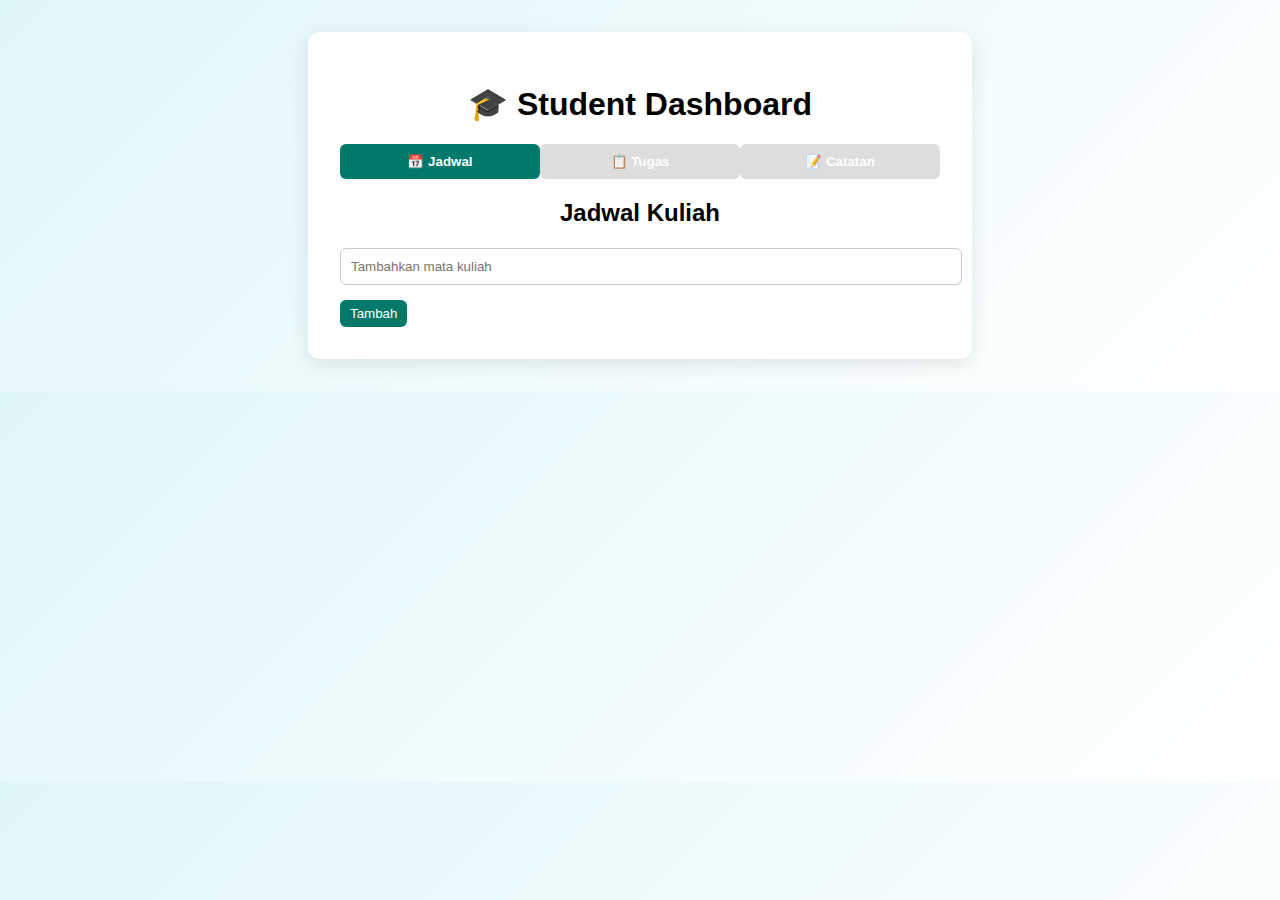
<file: Joy Daniella V.S_122140039_pertemuan2/index.html>
<!DOCTYPE html>
<html lang="en">
<head>
  <meta charset="UTF-8" />
  <meta name="viewport" content="width=device-width, initial-scale=1.0"/>
  <title>Personal Student Dashboard</title>
  <link rel="stylesheet" href="style.css" />
</head>
<body>
  <div class="container">
    <h1>🎓 Student Dashboard</h1>
    <div class="clock" id="clock"></div>
    
    <nav class="tab-menu">
      <button class="tab active" data-tab="schedule">📅 Jadwal</button>
      <button class="tab" data-tab="tasks">📋 Tugas</button>
      <button class="tab" data-tab="notes">📝 Catatan</button>
    </nav>

    <div class="tab-content" id="schedule">
      <h2>Jadwal Kuliah</h2>
      <ul id="scheduleList"></ul>
      <input type="text" id="scheduleInput" placeholder="Tambahkan mata kuliah" />
      <button onclick="addSchedule()">Tambah</button>
    </div>

    <div class="tab-content hidden" id="tasks">
      <h2>Daftar Tugas</h2>
      <ul id="taskList"></ul>
      <input type="text" id="taskInput" placeholder="Tambah tugas baru" />
      <button onclick="addTask()">Tambah</button>
    </div>

    <div class="tab-content hidden" id="notes">
      <h2>Catatan Pribadi</h2>
      <textarea id="noteInput" placeholder="Tulis catatan di sini..."></textarea>
      <button onclick="saveNote()">Simpan Catatan</button>
      <p><strong>Catatan Terakhir:</strong></p>
      <div id="savedNote"></div>
    </div>
  </div>

  <script src="script.js"></script>
</body>
</html>
</file>
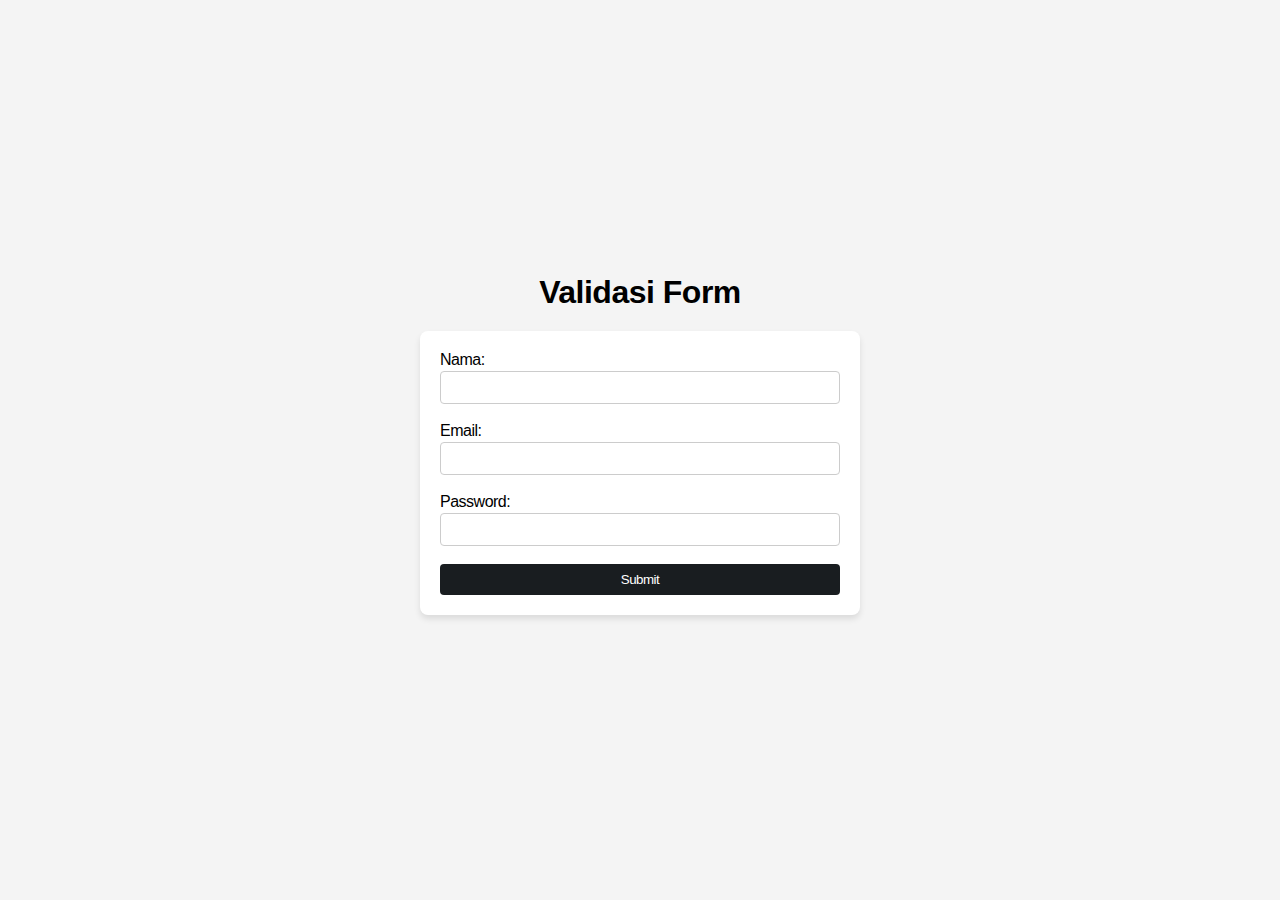
<file: Joy Daniella V.S_122140039_pertemuan1/Joy Daniella V.S 122140039 prak pemweb/form.html>
<!DOCTYPE html>
<html lang="en">
  <head>
    <meta charset="UTF-8" />
    <meta name="viewport" content="width=device-width, initial-scale=1.0" />
    <title>Validasi Form - Joy Daniella V.S 122140039</title>
    <style>
      * {
        letter-spacing: -0.5px;
      }
      body {
        display: flex;
        flex-direction: column;
        align-items: center;
        justify-content: center;
        font-family: Arial, Helvetica, sans-serif;
        height: 100vh;
        margin: 0;
        font-family: Arial, sans-serif;
        background-color: #f4f4f4;
      }
      h1 {
        margin-bottom: 20px;
      }
      form {
        text-align: left;
        background-color: #ffffff;
        padding: 20px;
        border-radius: 8px;
        box-shadow: 0 4px 6px rgba(0, 0, 0, 0.1);
      }
      label {
        display: block;
        margin-bottom: 2px;
      }
      input[type="text"],
      input[type="email"],
      input[type="password"] {
        width: 100%;
        min-width: 400px;
        padding: 8px;
        border: 1px solid #ccc;
        border-radius: 4px;
        box-sizing: border-box;
      }
      button {
        width: 100%;
        padding: 8px 16px;
        border: none;
        border-radius: 4px;
        background-color: #191d20;
        color: white;
        cursor: pointer;
      }
      button:hover {
        background-color: #212224;
      }
      #errorMessage {
        margin-top: 16px;
        color: red;
        text-align: center;
      }
      ::-webkit-scrollbar {
        width: 0;
      }
    </style>
  </head>
  <body>
    <h1>Validasi Form</h1>
    <form id="myForm" onsubmit="return validateForm()">
      <label for="name">Nama:</label>
      <input type="text" id="name" name="name" /><br /><br />

      <label for="email">Email:</label>
      <input type="email" id="email" name="email" /><br /><br />

      <label for="password">Password:</label>
      <input type="password" id="password" name="password" /><br /><br />

      <button type="submit">Submit</button>
    </form>

    <p id="errorMessage" style="color: red"></p>

    <script>
      function validateForm() {
        const name = document.getElementById("name").value.trim();
        const email = document.getElementById("email").value.trim();
        const password = document.getElementById("password").value.trim();
        const errorMessage = document.getElementById("errorMessage");
        errorMessage.textContent = "";

        let isValid = true;

        if (name.length <= 3) {
          errorMessage.textContent += "Nama harus lebih dari 3 karakter.\n";
          isValid = false;
        }

        const emailPattern = /^[^\s@]+@[^\s@]+\.[^\s@]+$/;
        if (!emailPattern.test(email)) {
          errorMessage.textContent += "Email tidak valid.\n";
          isValid = false;
        }

        if (password.length < 8) {
          errorMessage.textContent += "Password harus minimal 8 karakter.\n";
          isValid = false;
        }

        return isValid;
      }
    </script>
  </body>
</html>
</file>
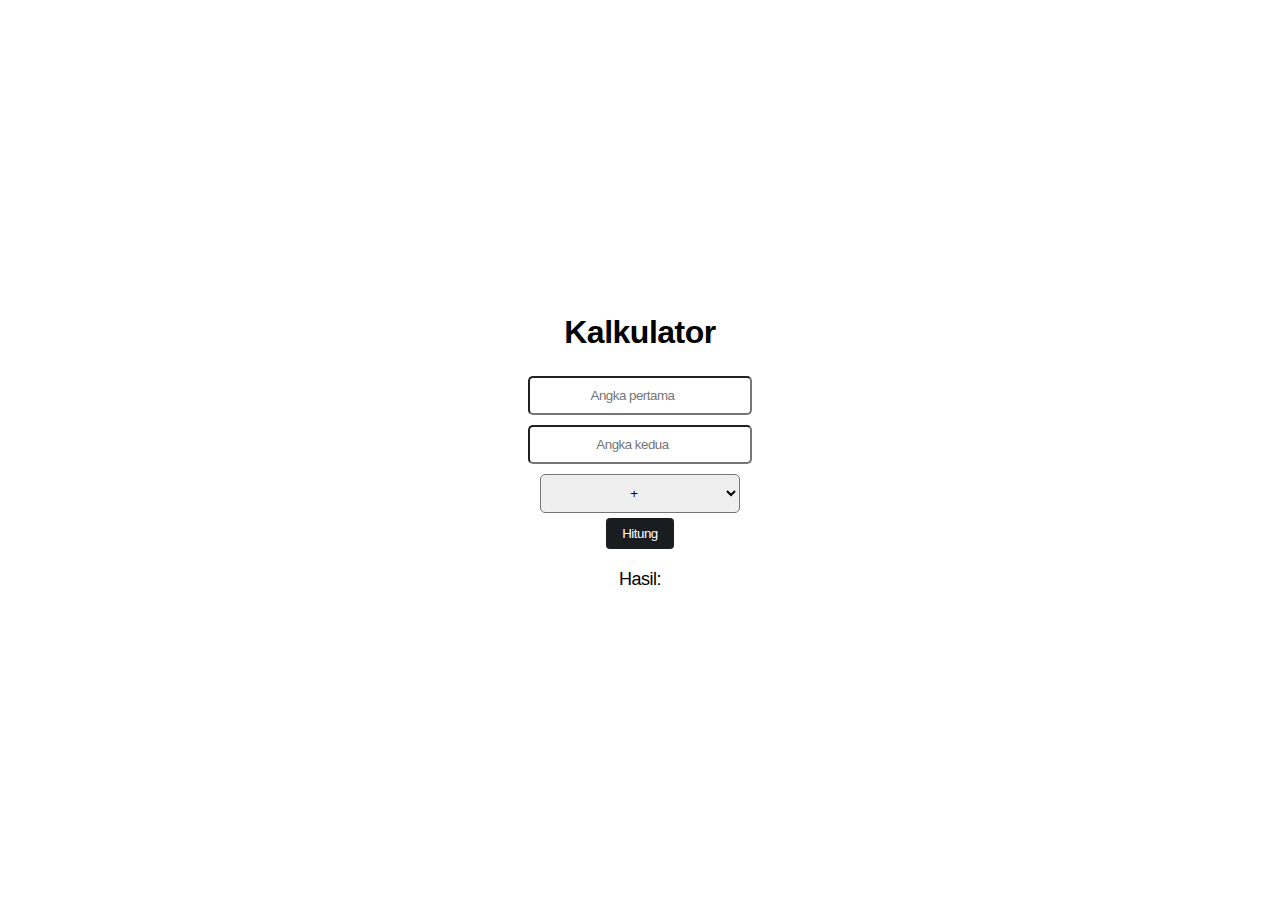
<file: Joy Daniella V.S_122140039_pertemuan1/Joy Daniella V.S 122140039 prak pemweb/kalkulator.html>
<!DOCTYPE html>
<html lang="en">
  <head>
    <meta charset="UTF-8" />
    <meta name="viewport" content="width=device-width, initial-scale=1.0" />
    <title>Kalkulator - Joy Daniella V.S 122140039</title>
    <style>
      * {
        letter-spacing: -0.5px;
      }
      body {
        display: flex;
        flex-direction: column;
        align-items: center;
        font-family: Arial, Helvetica, sans-serif;
        justify-content: center;
        height: 100vh;
        margin: 0;
        font-family: Arial, sans-serif;
      }
      h1 {
        margin-bottom: 20px;
      }
      input[type="number"] {
        padding: 10px;
        margin: 5px;
        border-radius: 5px;
        width: 200px;
        text-align: center;
      }
      select {
        padding: 10px;
        margin: 5px;
        border-radius: 5px;
        width: 200px;
        text-align: center;
      }
      button {
        padding: 8px 16px;
        border: none;
        border-radius: 4px;
        background-color: #191d20;
        color: white;
        cursor: pointer;
      }
      button:hover {
        background-color: #212224;
      }
      p {
        font-size: 18px;
        margin-top: 20px;
      }
      span {
        font-weight: bold;
      }
      ::-webkit-scrollbar {
        width: 0;
      }
    </style>
  </head>
  <body>
    <h1>Kalkulator</h1>
    <input type="number" id="num1" placeholder="Angka pertama" />
    <input type="number" id="num2" placeholder="Angka kedua" />
    <select id="operation">
      <option value="add">+</option>
      <option value="subtract">-</option>
      <option value="multiply">*</option>
      <option value="divide">/</option>
      <option value="power">^</option>
      <option value="modulus">%</option>
      <option value="sqrt">√</option>
    </select>
    <button onclick="calculate()">Hitung</button>
    <p>Hasil: <span id="result"></span></p>

    <script>
      function calculate() {
        const num1 = parseFloat(document.getElementById("num1").value);
        const num2 = parseFloat(document.getElementById("num2").value);
        const operation = document.getElementById("operation").value;
        let result;

        switch (operation) {
          case "add":
            result = num1 + num2;
            break;
          case "subtract":
            result = num1 - num2;
            break;
          case "multiply":
            result = num1 * num2;
            break;
          case "divide":
            result = num2 !== 0 ? num1 / num2 : "Tidak terdefinisi";
            break;
          case "power":
            result = Math.pow(num1, num2);
            break;
          case "modulus":
            result = num1 % num2;
            break;
          case "sqrt":
            result = Math.sqrt(num1);
            break;
          default:
            result = "Operasi tidak valid";
        }

        document.getElementById("result").textContent = result;
      }
    </script>
  </body>
</html>
</file>
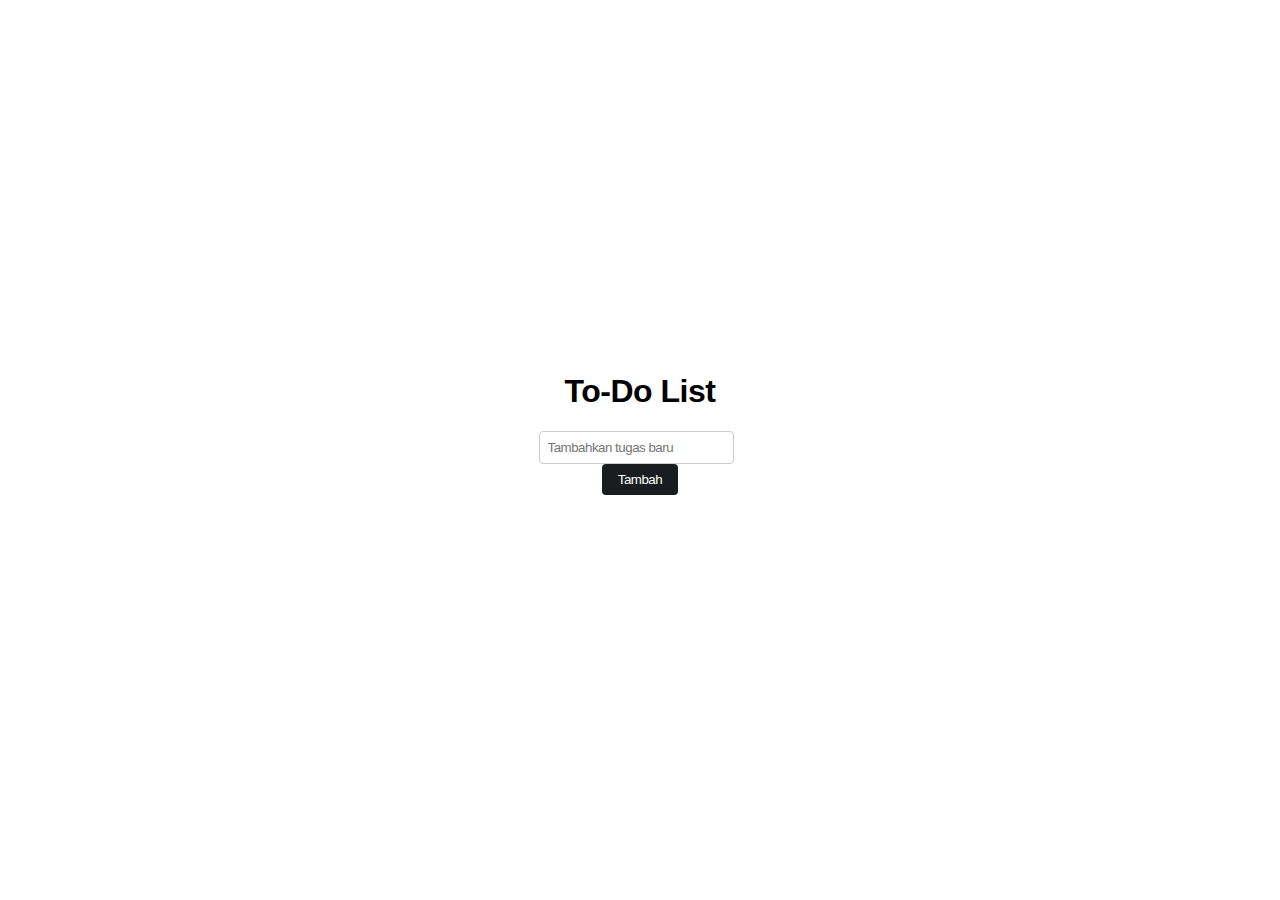
<file: Joy Daniella V.S_122140039_pertemuan1/Joy Daniella V.S 122140039 prak pemweb/todolist.html>
<!DOCTYPE html>
<html lang="en">
  <head>
    <meta charset="UTF-8" />
    <meta name="viewport" content="width=device-width, initial-scale=1.0" />
    <title>To-Do List - Joy Daniella V.S 122140039</title>
    <style>
      * {
        letter-spacing: -0.5px;
      }
      body {
        display: flex;
        flex-direction: column;
        align-items: center;
        font-family: Arial, Helvetica, sans-serif;
        margin: 0;
        padding: 0;
        justify-content: center;
        height: 100svh;
      }
      h1 {
        margin-top: 0;
      }
      input[type="text"] {
        padding: 8px;
        margin-right: 8px;
        border: 1px solid #ccc;
        border-radius: 4px;
      }
      button {
        padding: 8px 16px;
        border: none;
        border-radius: 4px;
        background-color: #191d20;
        color: white;
        cursor: pointer;
      }
      button:hover {
        background-color: #212224;
      }
      ul {
        list-style-type: none;
        padding: 0;
        width: 100%;
        max-width: 400px;
      }
      li {
        display: flex;
        align-items: center;
        justify-content: space-between;
        margin-bottom: 8px;
        padding: 8px;
        border: 1px solid #ccc;
        border-radius: 4px;
        background-color: #f9f9f9;
      }
      input[type="checkbox"] {
        appearance: none;
        width: 16px;
        height: 16px;
        border: 2px solid black;
        border-radius: 4px;
        outline: none;
        cursor: pointer;
        position: relative;
        background-color: white;
      }
      input[type="checkbox"]:checked {
        background-color: black;
      }
      input[type="checkbox"]:checked::after {
        content: "✔";
        font-size: 12px;
        color: white;
        position: absolute;
        top: 50%;
        left: 50%;
        transform: translate(-50%, -50%);
      }
      .task-text {
        flex-grow: 1;
        margin-left: 16px;
      }
      .completed {
        text-decoration: line-through;
        color: gray;
      }
      .delete-button {
        margin-left: 16px;
        background-color: #e74c3c;
        border: none;
        color: white;
        padding: 4px 8px;
        border-radius: 4px;
        cursor: pointer;
      }
      .delete-button:hover {
        background-color: #c0392b;
      }
      ::-webkit-scrollbar {
        width: 0;
      }
    </style>
  </head>
  <body>
    <h1>To-Do List</h1>
    <input type="text" id="taskInput" placeholder="Tambahkan tugas baru" />
    <button onclick="addTask()">Tambah</button>
    <ul id="taskList"></ul>

    <script>
      // Load tasks from localStorage on page load
      document.addEventListener("DOMContentLoaded", () => {
        const savedTasks = JSON.parse(localStorage.getItem("tasks")) || [];
        savedTasks.forEach((task) => addTaskToDOM(task.text, task.completed));
      });

      function addTask() {
        const input = document.getElementById("taskInput");
        const taskText = input.value.trim();

        if (taskText === "") {
          alert("Tugas tidak boleh kosong!");
          return;
        }

        addTaskToDOM(taskText, false);
        saveTasksToLocalStorage();
        input.value = "";
      }

      function addTaskToDOM(text, completed) {
        const taskList = document.getElementById("taskList");

        // Create a new list item
        const li = document.createElement("li");

        // Create a checkbox
        const checkbox = document.createElement("input");
        checkbox.type = "checkbox";
        checkbox.checked = completed; // Set the checkbox state based on `completed`
        checkbox.addEventListener("change", () => {
          li.classList.toggle("completed", checkbox.checked); // Toggle the 'completed' class
          saveTasksToLocalStorage();
        });

        // Add the task text
        const taskSpan = document.createElement("span");
        taskSpan.textContent = text;
        taskSpan.classList.add("task-text"); // Add class for styling
        if (completed) {
          li.classList.add("completed"); // Apply the 'completed' class if needed
        }

        // Add delete button
        const deleteButton = document.createElement("button");
        deleteButton.textContent = "Hapus";
        deleteButton.classList.add("delete-button"); // Add class for styling
        deleteButton.onclick = () => {
          taskList.removeChild(li);
          saveTasksToLocalStorage();
        };

        // Append elements to the list item
        li.appendChild(checkbox);
        li.appendChild(taskSpan);
        li.appendChild(deleteButton);

        // Append the list item to the task list
        taskList.appendChild(li);
      }

      function saveTasksToLocalStorage() {
        const tasks = [];
        document.querySelectorAll("#taskList li").forEach((li) => {
          const checkbox = li.querySelector("input[type='checkbox']");
          const taskSpan = li.querySelector(".task-text");
          tasks.push({
            text: taskSpan.textContent,
            completed: checkbox.checked,
          });
        });
        localStorage.setItem("tasks", JSON.stringify(tasks));
      }
    </script>
  </body>
</html>
</file>
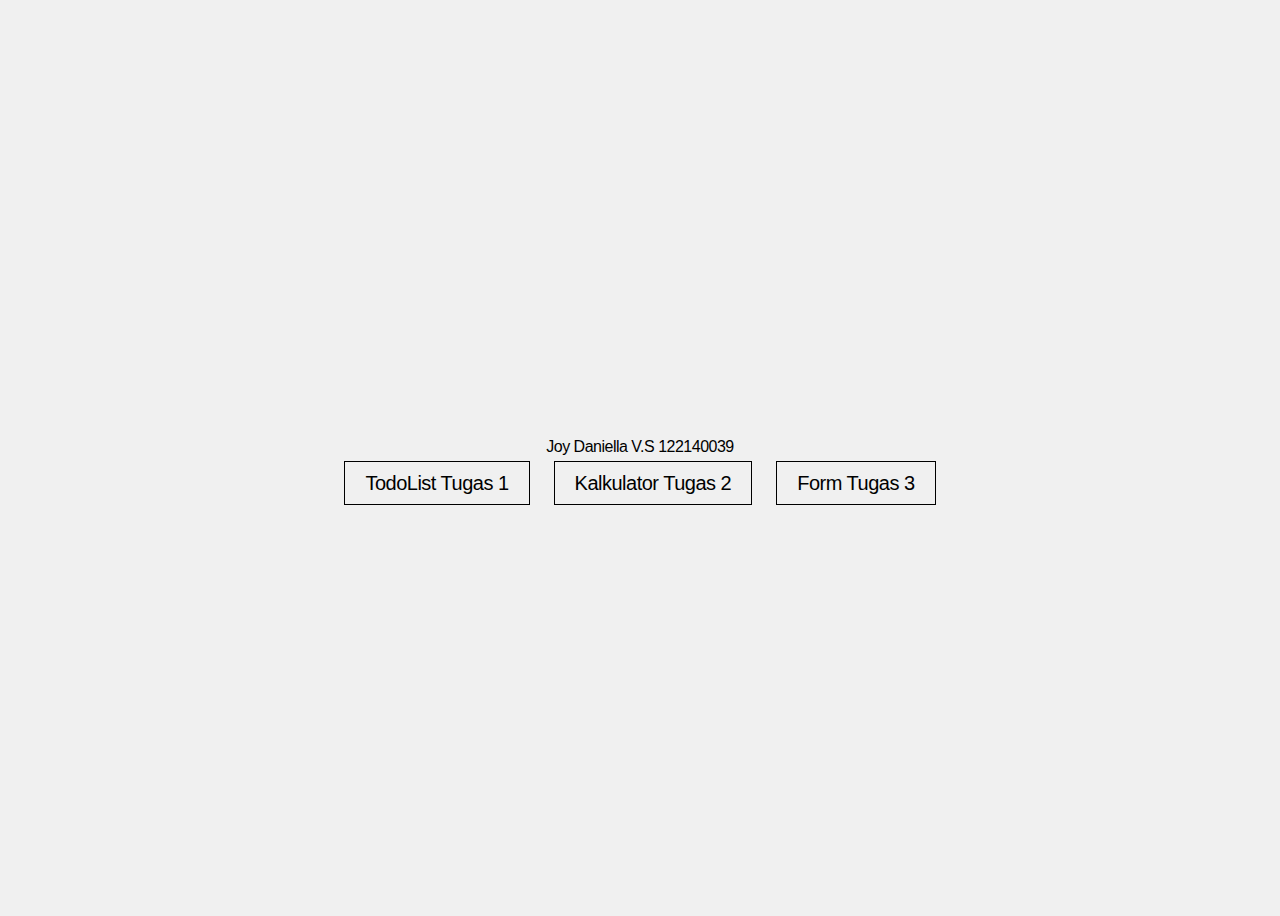
<file: Joy Daniella V.S_122140039_pertemuan1/Joy Daniella V.S 122140039 prak pemweb/tugas.html>
<!DOCTYPE html>
<html lang="en">
  <head>
    <meta charset="UTF-8" />
    <meta name="viewport" content="width=device-width, initial-scale=1.0" />
    <title>Joy Daniella V.S 122140039</title>
  </head>
  <style>
    * {
      letter-spacing: -0.5px;
    }
    body {
      display: flex;
      flex-direction: column;
      justify-content: center;
      align-items: center;
      height: 100svh;
      font-family: Arial, Helvetica, sans-serif;
      background-color: #f0f0f0;
    }
    a {
      margin: 0 10px;
      padding: 10px 20px;
      background-color: #f0f0f0;
      border: 1px solid #000;
      text-decoration: none;
      color: #000;
      font-size: 20px;
    }
    a:hover {
      background-color: #000;
      color: #fff;
    }

    ::-webkit-scrollbar {
      width: 0;
    }
  </style>
  <body>
    <p>Joy Daniella V.S 122140039</p>

    <div>
      <a href="todolist.html">TodoList Tugas 1</a>
      <a href="kalkulator.html">Kalkulator Tugas 2</a>
      <a href="form.html">Form Tugas 3</a>
    </div>
  </body>
</html>
</file>
<file: Joy Daniella V.S_122140039_pertemuan2/style.css>
body {
    font-family: 'Segoe UI', sans-serif;
    background: linear-gradient(135deg, #e0f7fa, #fff);
    margin: 0;
    padding: 2rem;
  }
  
  .container {
    max-width: 600px;
    margin: auto;
    background: white;
    border-radius: 12px;
    padding: 2rem;
    box-shadow: 0 5px 20px rgba(0, 0, 0, 0.1);
  }
  
  h1, h2 {
    text-align: center;
    margin-bottom: 1rem;
  }
  
  .clock {
    text-align: center;
    font-size: 1.5rem;
    margin-bottom: 1rem;
  }
  
  .tab-menu {
    display: flex;
    justify-content: space-around;
    margin-bottom: 1rem;
  }
  
  .tab {
    flex: 1;
    padding: 10px;
    background: #ddd;
    border: none;
    cursor: pointer;
    font-weight: bold;
    transition: 0.3s;
  }
  
  .tab.active {
    background: #00796b;
    color: white;
  }
  
  .tab-content {
    display: block;
  }
  
  .hidden {
    display: none;
  }
  
  ul {
    list-style: none;
    padding: 0;
  }
  
  ul li {
    margin: 8px 0;
    display: flex;
    justify-content: space-between;
    background: #f0f0f0;
    padding: 8px;
    border-radius: 6px;
  }
  
  button {
    background: #00796b;
    color: white;
    padding: 6px 10px;
    margin-top: 5px;
    border: none;
    border-radius: 6px;
    cursor: pointer;
  }
  
  input, textarea {
    width: 100%;
    padding: 10px;
    margin-top: 5px;
    margin-bottom: 10px;
    border: 1px solid #ccc;
    border-radius: 6px;
  }
</file>
